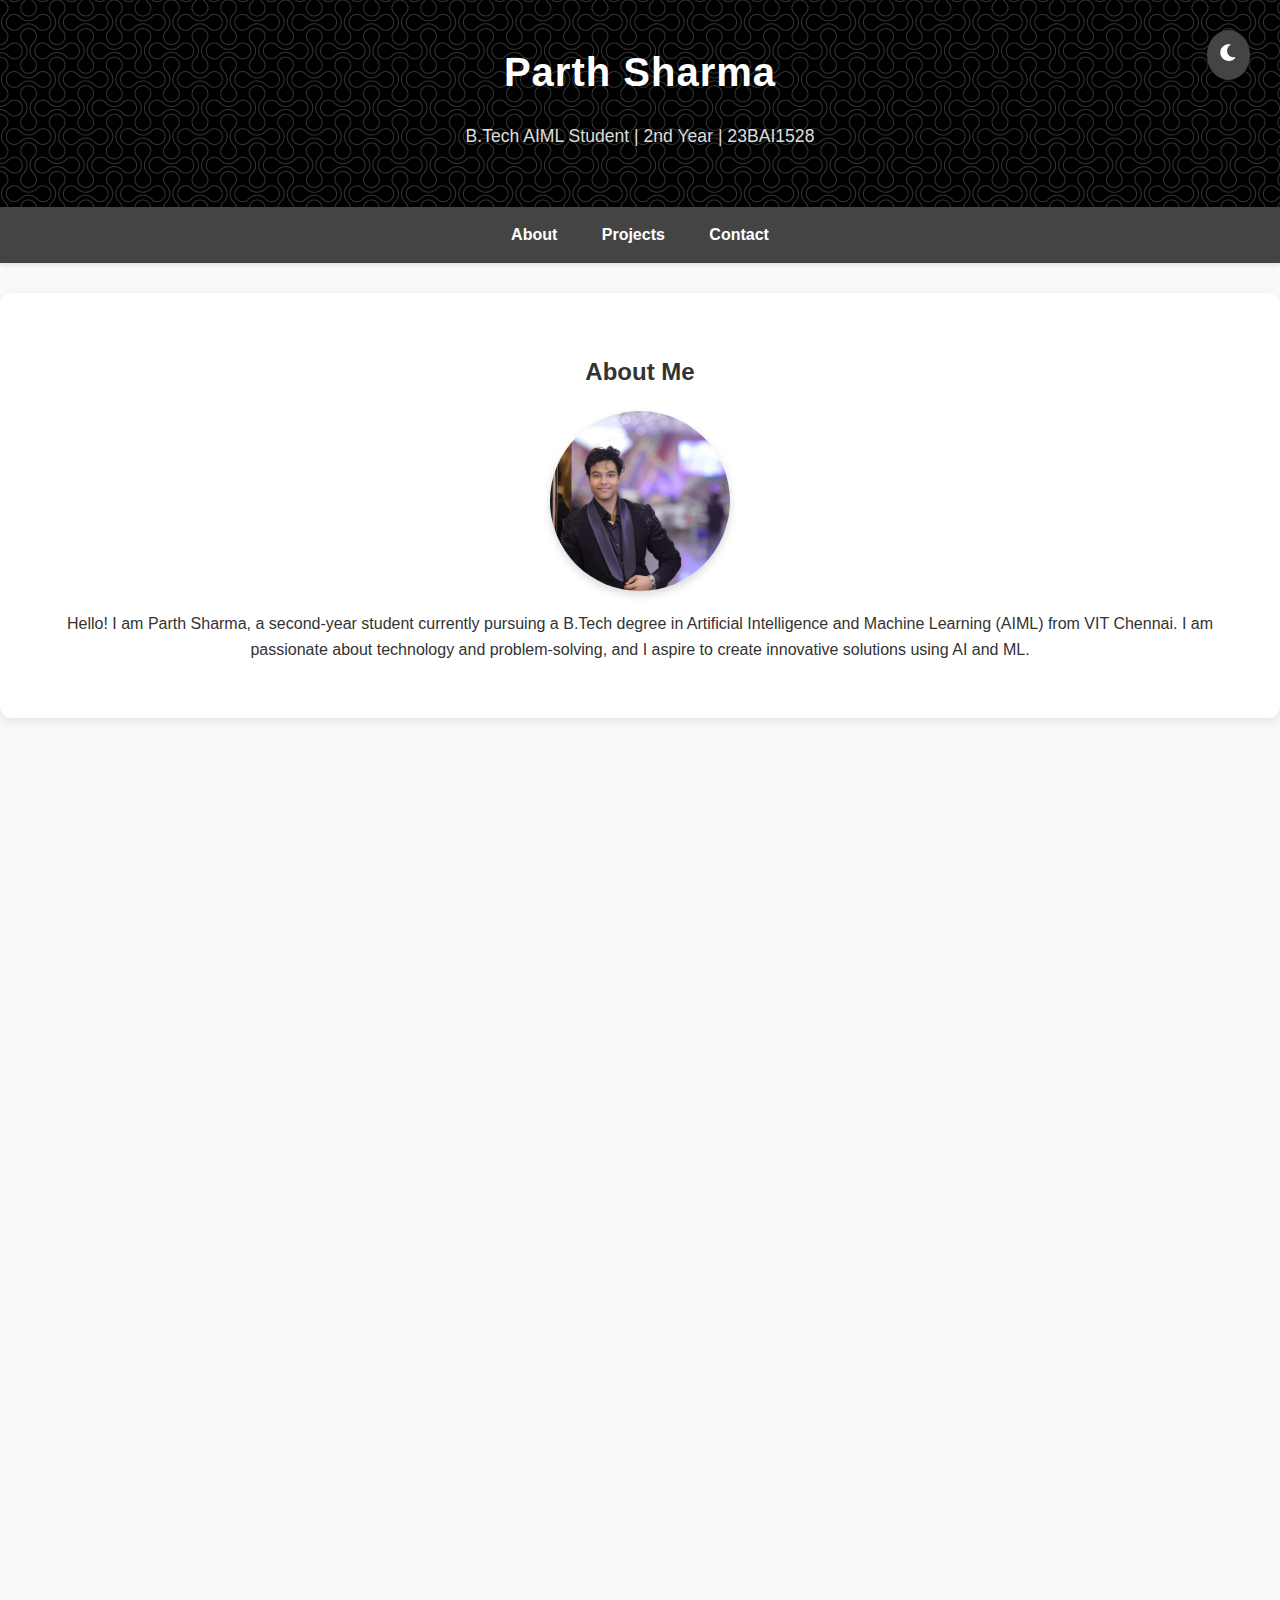
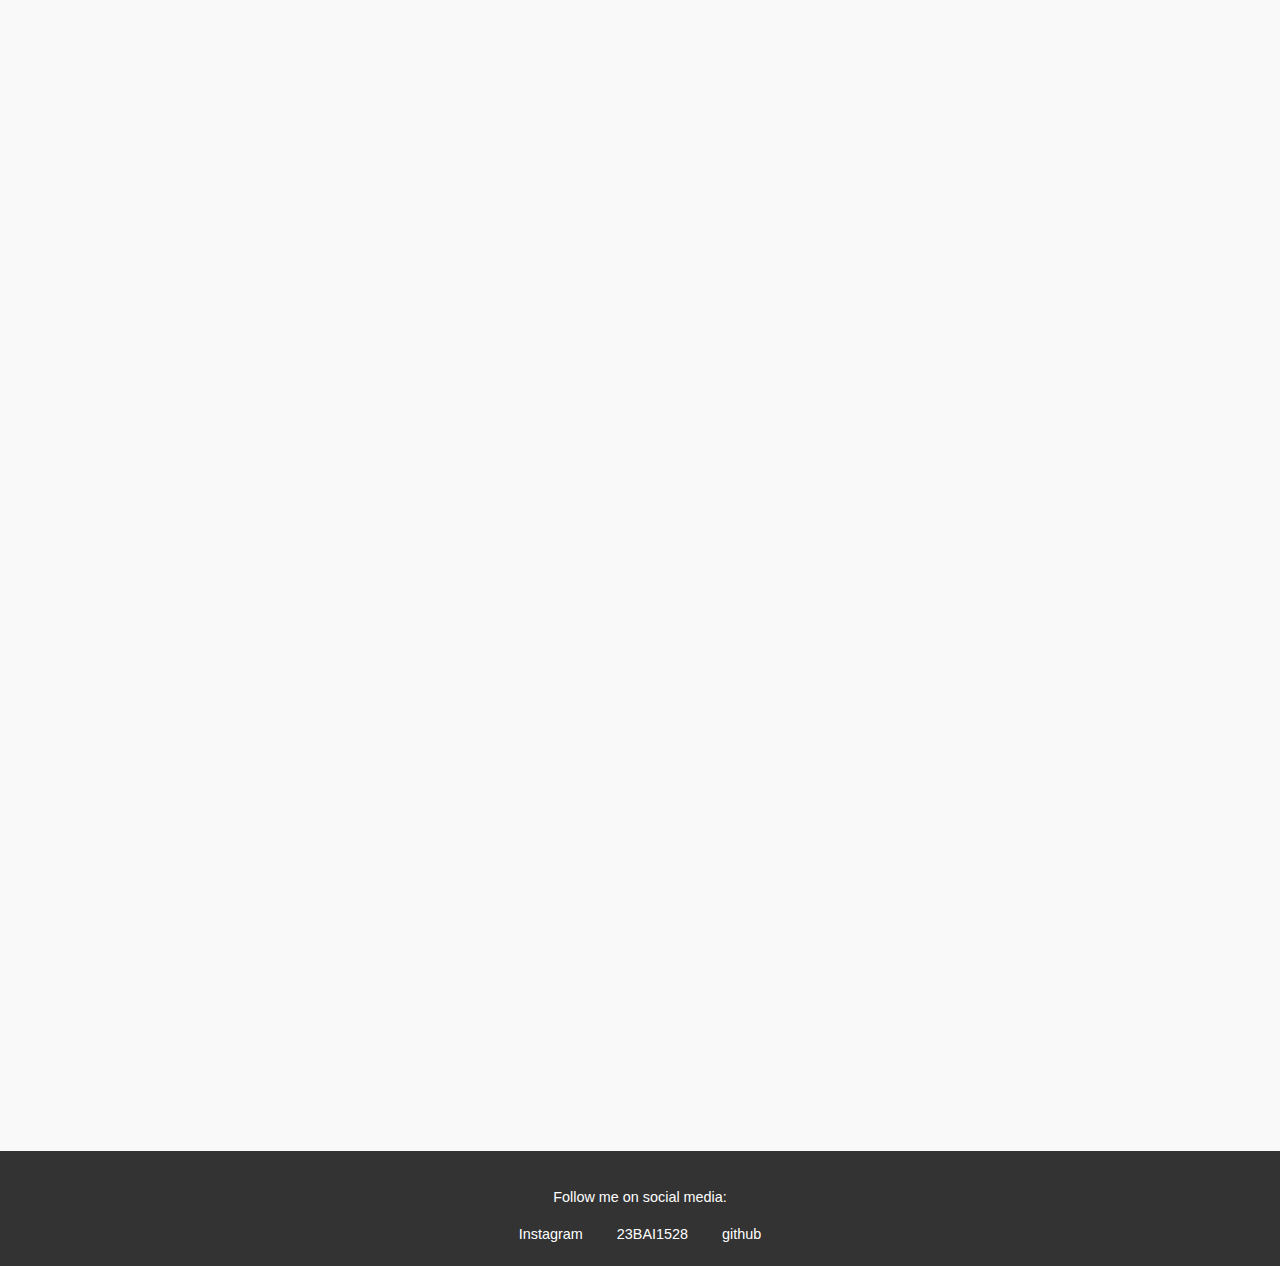
<file: index.html>
<!DOCTYPE html>
<html lang="en">
<head>
    <meta charset="UTF-8">
    <meta name="viewport" content="width=device-width, initial-scale=1.0">
    <title>Parth Sharma - Portfolio</title>
    <link rel="stylesheet" href="https://cdnjs.cloudflare.com/ajax/libs/font-awesome/6.0.0-beta3/css/all.min.css">
    <style>
        body {
            font-family: 'Arial', sans-serif;
            margin: 0;
            padding: 0;
            background-color: #f9f9f9;
            color: #333;
            transition: background-color 0.3s ease, color 0.3s ease;
            line-height: 1.6;
        }

        body.dark-mode {
            background-color: #1e1e1e;
            color: #f0f0f0;
        }

        header {
            background-image: url('./double-bubble-dark.webp');
            color: white;
            text-align: center;
            padding: 40px 0;
            position: relative;
            overflow: hidden;
        }

        header::before {
            content: '';
            position: absolute;
            top: 0;
            left: 0;
            width: 100%;
            height: 100%;
            background: linear-gradient(45deg, #444, #333);
            opacity: 0.9;
            z-index: -1;
        }

        header h1 {
            margin: 0 0 10px 0;
            font-size: 2.5em;
            letter-spacing: 1px;
            animation: fadeInDown 1s ease-out;
        }

        header p {
            font-size: 1.1em;
            color: #ddd;
            animation: fadeInUp 1s ease-out 0.3s;
        }

        nav {
            text-align: center;
            background-color: #444;
            padding: 15px 0;
            box-shadow: 0 2px 5px rgba(0, 0, 0, 0.1);
            animation: fadeInDown 1s ease-out 0.6s;
        }

        nav a {
            color: white;
            text-decoration: none;
            margin: 0 20px;
            font-weight: bold;
            transition: color 0.3s ease;
        }

        nav a:hover {
            color: #ff6347;
            text-decoration: underline;
        }

        section {
            padding: 60px 20px;
            text-align: center;
            opacity: 0; /* Initially hidden */
            transform: translateY(20px); /* Move down slightly */
            transition: opacity 0.5s ease-out, transform 0.5s ease-out;
        }

        section.active {
            opacity: 1;
            transform: translateY(0);
        }

        .container {
            max-width: 1200px;
            margin: 0 auto;
            padding: 0 20px;
        }

        .about, .projects, .contact {
            background-color: white;
            box-shadow: 0 4px 12px rgba(0, 0, 0, 0.08);
            margin: 30px 0;
            padding: 40px;
            border-radius: 12px;
            transition: background-color 0.3s ease, color 0.3s ease, transform 0.2s ease-in-out;
        }

        .about:hover, .projects:hover, .contact:hover {
            transform: translateY(-5px);
            box-shadow: 0 6px 15px rgba(0, 0, 0, 0.1);
        }

        body.dark-mode .about, body.dark-mode .projects, body.dark-mode .contact {
            background-color: #2c2c2c;
            color: #f0f0f0;
            box-shadow: 0 4px 12px rgba(255, 255, 255, 0.05);
        }

        .about img {
            width: 180px;
            height: 180px;
            object-fit: cover;
            border-radius: 50%;
            margin-bottom: 20px;
            box-shadow: 0 4px 8px rgba(0, 0, 0, 0.15);
            transition: transform 0.3s ease-in-out;
            animation: fadeIn 1s ease-out;
        }

        .about img:hover {
            transform: scale(1.05);
        }

        .projects {
            display: flex;
            flex-wrap: wrap;
            justify-content: space-between; /* Changed to space-between */
            gap: 30px;
        }

        .projects-column {
            flex: 1; /* Take up equal space */
            min-width: 300px; /* Ensure a minimum width for each column */
        }

        .skills-column {
            flex: 1; /* Take up equal space */
            min-width: 200px; /* Adjust as needed */
            text-align: left;
        }

        .skills-column h3 {
            margin-bottom: 10px;
        }

        .skills-column ul {
            list-style: none;
            padding: 0;
        }

        .skills-column li {
            margin-bottom: 5px;
        }

        .projects div {
            background-color: #f0f0f0; /* Default light background */
            border-radius: 8px;
            padding: 20px;
            text-align: left;
            box-shadow: 0 2px 5px rgba(0, 0, 0, 0.05);
            transition: background-color 0.3s ease, color 0.3s ease;
            margin-bottom: 20px; /* Add margin between project divs */
            animation: fadeInUp 1s ease-out;
        }

        /* Color variations for project divs */
        .projects div:nth-child(even) {
            background-color: #e0e0e0; /* Slightly darker background for even divs */
        }

        body.dark-mode .projects div {
            background-color: #444;
            color: #f0f0f0;
            box-shadow: 0 2px 5px rgba(255, 255, 255, 0.02);
        }

        body.dark-mode .projects div:nth-child(even) {
            background-color: #444; /* Slightly lighter background for even divs in dark mode */
        }

        .projects img {
            width: 20%;
            border-radius: 8px;
            margin-bottom: 15px;
            transition: transform 0.3s ease-in-out;
        }

        .projects img:hover {
            transform: scale(1.03);
        }

        .contact form {
            display: flex;
            flex-direction: column;
            align-items: center;
            width: 80%;
            max-width: 600px;
            margin: 0 auto;
            animation: fadeIn 1s ease-out;
        }

        .contact input, .contact textarea {
            width: 100%;
            padding: 15px;
            margin: 10px 0;
            border: 1px solid #ddd;
            border-radius: 6px;
            font-size: 1em;
            transition: border-color 0.3s ease;
            background-color: #fff;
            color: #333;
        }

        body.dark-mode .contact input, body.dark-mode .contact textarea {
            background-image: url('./double-bubble-dark.webp');
            color: #f0f0f0;
            border-color: #555;
        }

        .contact input:focus, .contact textarea:focus {
            border-color: #ff6347;
            outline: none;
        }

        .contact button {
            padding: 15px 30px;
            background-color: #333;
            color: white;
            border: none;
            border-radius: 6px;
            cursor: pointer;
            font-size: 1.1em;
            transition: background-color 0.3s ease, transform 0.2s ease-in-out;
            animation: fadeInUp 1s ease-out;
        }

        .contact button:hover {
            background-color: #ff6347;
            transform: scale(1.05);
        }

        footer {
            background-color: #333;
            color: white;
            text-align: center;
            padding: 20px 0;
            font-size: 0.9em;
            animation: fadeInUp 1s ease-out;
        }

        footer a {
            color: white;
            margin: 0 15px;
            text-decoration: none;
            transition: color 0.3s ease;
        }

        footer a:hover {
            color: #ff6347;
            text-decoration: underline dashed;
        }

        /* Dark mode toggle switch */
        .toggle-switch {
            position: fixed;
            top: 30px;
            right: 30px;
            background-color: #444;
            color: white;
            padding: 12px;
            border-radius: 50%;
            cursor: pointer;
            z-index: 1000;
            box-shadow: 0 2px 5px rgba(0, 0, 0, 0.2);
            transition: background-color 0.3s ease;
        }

        .toggle-switch:hover {
            background-color: #555;
        }

        .toggle-switch i {
            font-size: 1.2em;
        }

        /* Image Zoom Effect */
        .zoom-image {
            width: 100%;
            transition: transform 0.3s ease-in-out;
            display: block;
            margin: 0 auto;
            border-radius: 8px;
            box-shadow: 0 2px 5px rgba(0, 0, 0, 0.1);
        }

        .AI_chatbot{
            width: 20%;
            height: 20%;
        }

        .zoom-image:hover {
            transform: scale(1.05);
        }

        /* Animations */
        @keyframes fadeIn {
            from { opacity: 0; }
            to { opacity: 1; }
        }

        @keyframes fadeInUp {
            from { opacity: 0; transform: translateY(20px); }
            to { opacity: 1; transform: translateY(0); }
        }

        @keyframes fadeInDown {
            from { opacity: 0; transform: translateY(-20px); }
            to { opacity: 1; transform: translateY(0); }
        }

        /* Responsive adjustments */
        @media (max-width: 992px) {
            .projects {
                flex-direction: column; /* Stack columns on smaller screens */
            }

            .projects-column, .skills-column {
                width: 100%; /* Take full width on smaller screens */
                min-width: auto;
            }
        }

        @media (max-width: 768px) {
            nav a {
                display: block;
                margin: 10px 0;
            }
            .projects div {
                width: 100%;
            }
        }
    </style>
</head>
<body>

    <div class="toggle-switch" onclick="toggleDarkMode()">
        <i class="fas fa-moon"></i>
    </div>

    <header>
        <h1>Parth Sharma</h1>
        <p>B.Tech AIML Student | 2nd Year | 23BAI1528</p>
    </header>

    <nav>
        <a href="#about">About</a>
        <a href="#projects">Projects</a>
        <a href="#contact">Contact</a>
    </nav>

    <section id="about" class="about">
        <div class="container">
            <h2>About Me</h2>
            <img src="portfolio_image.jpg" alt="Parth Sharma" class="zoom-image">
            <p>Hello! I am Parth Sharma, a second-year student currently pursuing a B.Tech degree in Artificial Intelligence and Machine Learning (AIML) from VIT Chennai. I am passionate about technology and problem-solving, and I aspire to create innovative solutions using AI and ML.</p>
        </div>
    </section>

    <section id="projects" class="projects">
        <div class="container">
            <h2>My Projects</h2>
            <div class="project-container">
                <h3>Project 1: AI Chatbot</h3>
                <img src="image.png" alt="AI Chatbot Project" class="AI_chatbot">
                <p>A simple AI-based chatbot built using Python and Natural Language Processing (NLP) techniques.</p>
                <a href="https://ai-chatbot1-green.vercel.app/" class="view-project-button" target="_blank">
                    <i class="fas fa-eye"></i>
                </a>
            </div>
            <div class="project-container">
                <h3>Project 2: Women Safety Website </h3>
                <p> Designed a platform to enhance women's safety
                    through tools like SOS alerts, safety tips, and user-reported analytics to
                    highlight high-risk areas. Focused on a user-friendly interface and scalability
                    for future features like real-time tracking and AI-driven risk prediction.</p>
                <a href="" class="view-project-button" target="_blank">
                    <i class="fas fa-eye"></i>
                </a>
            </div>
            <div class="project-container">
                <h3>Project 3: Leaf Disease Detection Website</h3>
                <p> Built a web-based application using
                    computer vision and machine learning to detect and classify plant diseases in
                    real time. Designed to support farmers and gardeners by providing disease
                    diagnoses, treatment suggestions, and an intuitive interface for users of all
                    technical levels.</p>
            </div>
        </div>
    </section>

    <section>
            <div class="skills-column">
                <h3>Skills</h3>
                <ul>
                    <li><strong>Programming Languages:</strong> Python, C++, C, Java, JavaScript</li>
                    <li><strong>Web Development:</strong> HTML, CSS, React.js, Node.js, Express.js</li>
                    <li><strong>AI/ML Skills:</strong> Model training, data preprocessing, machine learning algorithms</li>
                    <li><strong>Frameworks/Tools:</strong> TensorFlow, OpenCV (if applicable)</li>
                    <li><strong>Version Control:</strong> Git/GitHub</li>
                </ul>
            </div>
        </div>
    </section>

    <section id="contact" class="contact">
        <div class="container">
            <h2>Contact Me</h2>
            <p>If you have any questions or would like to collaborate, feel free to reach out to me.</p>
            <form>
                <input type="text" placeholder="Your Name" required>
                <input type="email" placeholder="Your Email" required>
                <textarea placeholder="Your Message" rows="4" required></textarea>
                <button type="submit">Send Message</button>
            </form>
        </div>
    </section>

    <footer>
        <p>Follow me on social media:</p>
        <a href="https://www.instagram.com/shaansharma_01/" target="_blank">Instagram</a>
        <a href="#">23BAI1528</a>
        <a href="https://github.com/ParthSharma-001?tab=repositories" target="_blank">github</a>
    </footer>

    <script>
        // Function to toggle dark mode
        function toggleDarkMode() {
            document.body.classList.toggle('dark-mode');
            const icon = document.querySelector('.toggle-switch i');
            icon.classList.toggle('fa-moon');
            icon.classList.toggle('fa-sun');
        }

        // Scroll animation logic
        function revealSections() {
            const sections = document.querySelectorAll('section');
            sections.forEach(section => {
                const top = section.getBoundingClientRect().top;
                const windowHeight = window.innerHeight;
                const revealPoint = 150; // Point at which the section becomes visible

                if (top < windowHeight - revealPoint) {
                    section.classList.add('active');
                }
            });
        }

        window.addEventListener('scroll', revealSections);
        revealSections(); // Initial check on page load
    </script>

</body>
</file>
